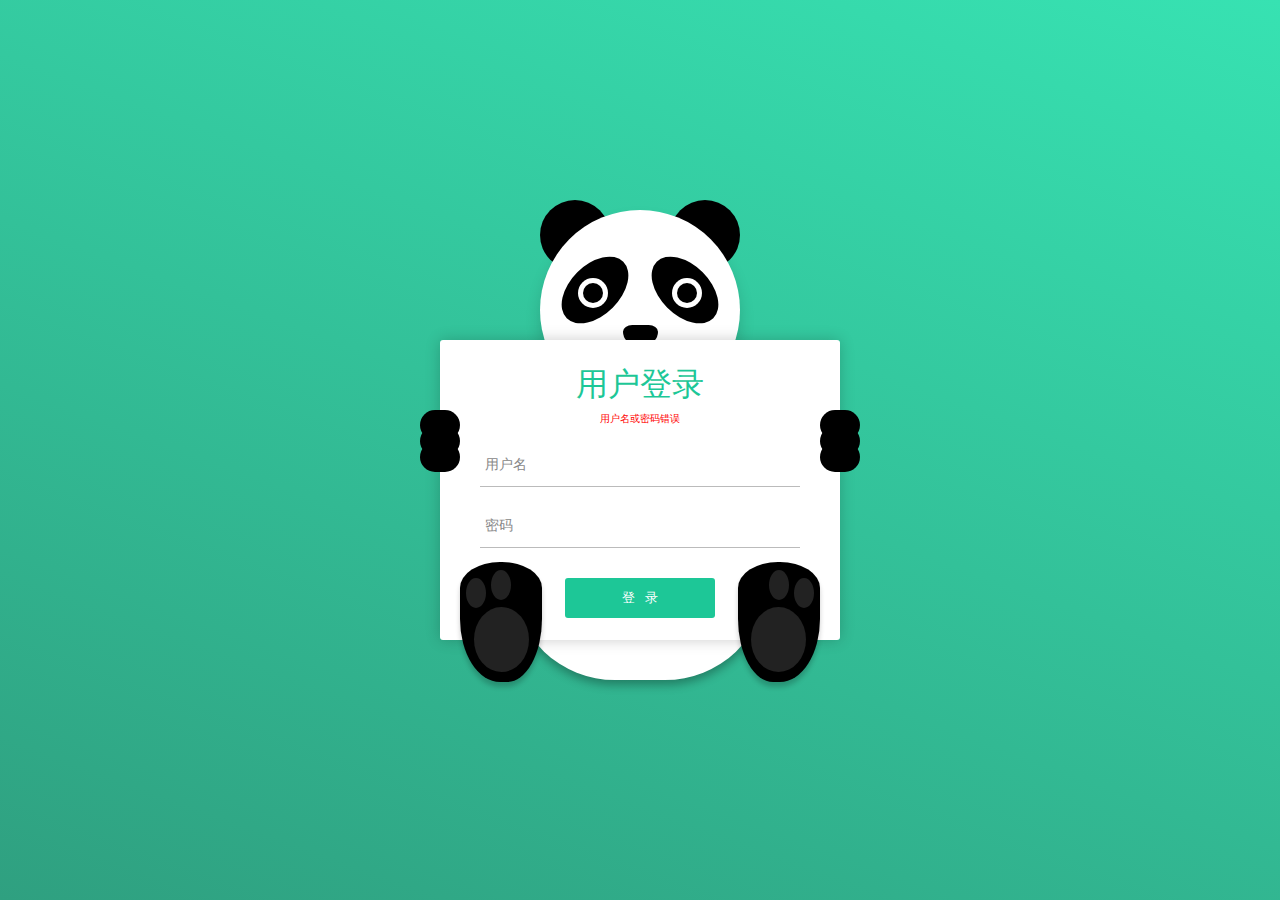
<file: myTalk/login.html>
<!DOCTYPE html>
<html lang="en">
<head>
    <meta charset="UTF-8">
    <title>登录页面</title>
  <link rel="stylesheet" href="css/1.css">
</head>
<body>
<div class="container">
  <div class="panda">
    <div class="ear left"></div>
    <div class="ear right"></div>

    <div class="face">
      <div class="eye-shadow left"></div>
      <div class="eye-white left">
        <div class="eye-ball"></div>
      </div>
      <div class="eye-shadow right"></div>
      <div class="eye-white right">
        <div class="eye-ball"></div>
      </div>
      <div class="nose"></div>
      <div class="mouth"></div>
    </div>

    <div class="body"></div>

    <div class="foot left">
      <div class="sole"></div>
    </div>
    <div class="foot right">
      <div class="sole"></div>
    </div>
  </div>

  <form action="myTalk.do" method="post">
<!--  用户登录和熊猫手-->
  <div class="login-box">
    <div class="hand left"></div>
    <div class="hand right"></div>
    <h1>用户登录</h1>
    <span style="font-size: 10px;color: red;font-family: 幼圆" id="check">用户名或密码错误</span>
    <div class="ipt-box">
      <input type="text" name="username" required>
      <label>用户名</label>
    </div>
    <div class="ipt-box">
      <input type="password"  id="passwd" name="passwd" required>
      <label>密码</label>
    </div>
    <button>登录</button>

  </div>
  </form>
</div>
</body>
<script src="https://code.jquery.com/jquery-3.6.0.min.js"></script>
<script src="js/1.js">
</script>
</html>
</file>
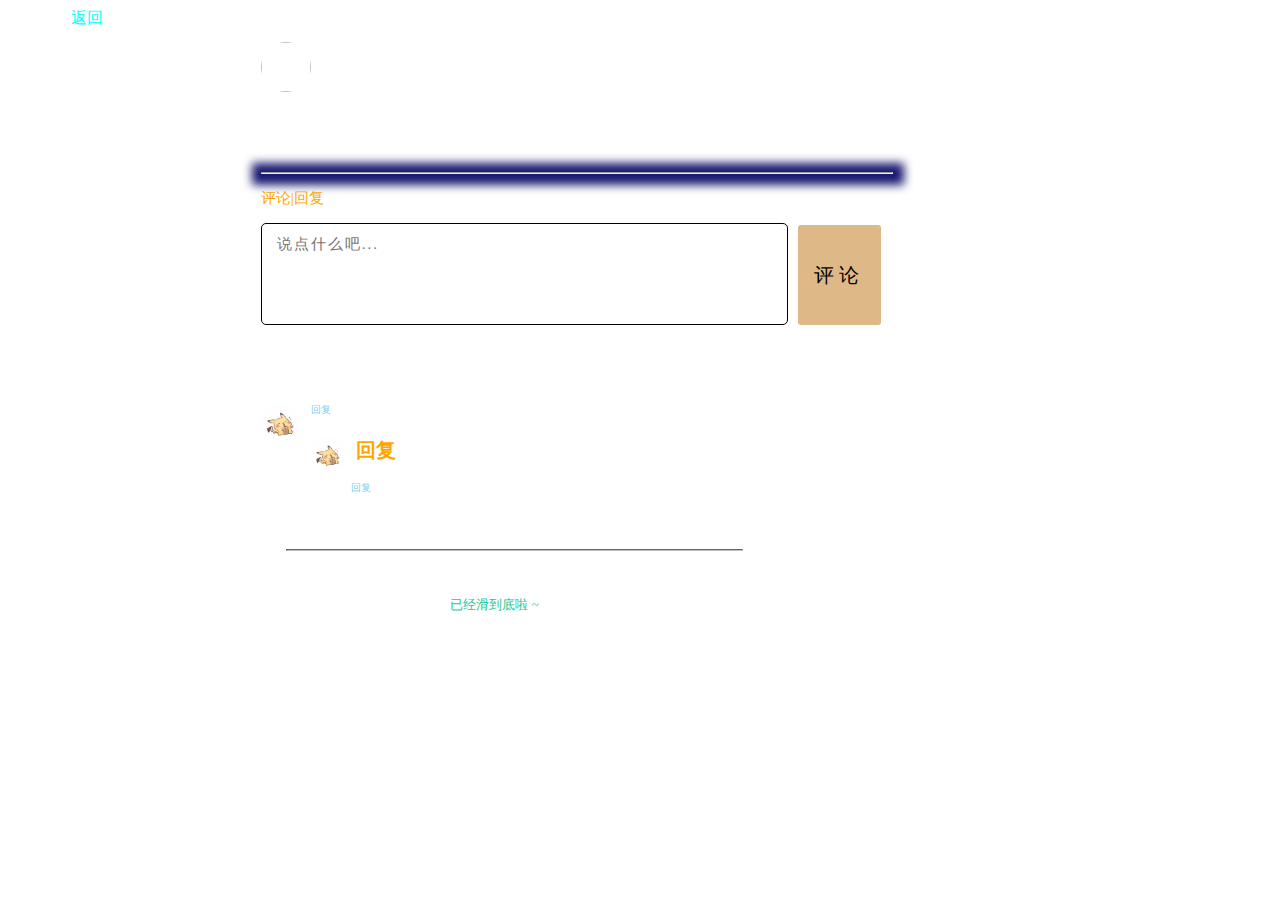
<file: myTalk/reply.html>
<!DOCTYPE html>
<html lang="en" xmlns:th="https://www.thymeleaf.org">
<head>
    <meta charset="UTF-8">
    <title></title>
    <style>
        *{
            padding: 0;
            /*margin:0;*/
        }
        body{
            color: darkslateblue;
        }
        p{
            font-family: 华文宋体;
            font-size: 20px;
            color: aqua;
        }
        input{
            text-indent: 10px;
            margin-top: 20px;
            width: 300px;
            height: 30px;
            border-radius: 5px;
            border: none;
            font-size: 10px;
            color: darkgreen;
        }
        #reply{
            border: black 1px solid;
            /*box-shadow: 5px 15px 200px slateblue ,-5px -5px 100px skyblue;*/
        }
        #reply::-webkit-scrollbar {

            /*滚动条整体样式*/
            width : 3px;  /*高宽分别对应横竖滚动条的尺寸*/
            height: 1px;
        }
        #reply::-webkit-scrollbar-thumb {

            /*滚动条里面小方块*/
            border-radius: 10px;
            background-color: wheat;
        }
        textarea{
            padding: 10px;
            border-radius:5px;
            background-color: white;
            line-height:20px;
            font-family: 幼圆;
            font-size: 15px;
            text-indent:5px;
            letter-spacing:2px;
            text-align: left;
            width: 80%;height: 80px;
            resize: none;
        }
        button{
            cursor: pointer;
            border-radius: 3px;
            font-size: 12px;
            letter-spacing: 5px;
            height: 30px;
            width: 50px;
            border: 10px;
            margin-left: 10px;
            background-color: burlywood;
        }
        #sendReply{
            width: 13%;
            font-size: 20px;
            height: 100px;
            position: relative;
            bottom: 43px;
        }
        body,html{
            height: 100%;
        }
        /*设置滚动条样式*/
        body::-webkit-scrollbar {

            /*滚动条整体样式*/
            width : 3px;  /*高宽分别对应横竖滚动条的尺寸*/
            height: 1px;
        }
        body::-webkit-scrollbar-thumb {

            /*滚动条里面小方块*/
            border-radius: 10px;
            background-color: steelblue;
        }
        #AvatarAndNickname div{
            width: 70%;
            height: 35px;
            position: relative;
            color: orangered;font-size: 17px;margin-left:65px;position: relative;bottom: 20px;
        /*    left: 46px;*/
            top: -55px;
            line-height: 100%;
            text-align: left;
        }
        #back{
            font-size: 16px;
            color: aqua;
            font-family: 楷体;
            margin-left: 5%;
            cursor: pointer;
        }
        #topHr{
            color: midnightblue;
            box-shadow: midnightblue 1px 1px 10px 10px;
        }
        /*回复评论的样式*/
        .replies img{
            border-radius: 50%;float: left;margin-right: 10px;
        }
        .replies div{
            color: orange; font-size: 13px;width:75%;margin-left: 45px;
        }
        .replies p{
            color: #37e2b2;font-size: 17px;
        }
        .rBut{
            cursor: pointer;
        }
        .rInput{
            cursor: pointer;
        }
        .wrInput{
            display: none;
            margin-left:45px;
        }
        #send,#sendReply{
            border: 5px;
        }
    </style>
    <link rel="stylesheet" href="https://cdn.staticfile.org/font-awesome/4.7.0/css/font-awesome.css">
</head>
<body>
<a id="back">返回</a>
    <!--头像和昵称-->
    <div style="width: 23%;height: 50px;margin-left:20%;margin-top: 1%" id="AvatarAndNickname">
        <img th:src="@{/imgs/headPhoto.jpg}" width="50px" height="50px" style="border-radius: 50%">
        <div>
            <b th:text="${session.friend.getUsername()}" style="font-size: 18px"></b>
            <p style="font-size: 15px;color: #37e2b2" th:text="${session.topic.getCreatetime()}"></p>
        </div>
    </div>
<!--    日志框-->
    <div style="margin-left: 25%;width: 50%;">
        <p th:text="${session.topic.getTopic()}" style="padding: 5px;"></p>
    </div>
    <!--日志和留言-->
    <div style="width: 50%;margin-left: 20%;margin-top:50px;">
        <!--    回复框-->
        <hr id="topHr">
        <p style="color: orange;font-size: 15px;" id="friReply">评论|回复<span style="margin-left: 340px;color: coral" id="success">评论成功</span></p>
        <div>
            <input th:value="${session.topic.getTid()}" name="tid" type="hidden">
            <input th:value="${session.user.getId()}" name="uid" type="hidden">
            <textarea placeholder="说点什么吧..." name="reply" id="reply"></textarea><button id="sendReply">评论</button>
        </div>
        <br>
    </div>


<!--评论-->
    <div id="bigBox" th:each="reply:${session.topic.getReplyList()}">
    <div style="width: 50%;margin-left: 20%">
        <img src="imgs/headPhoto.jpg" width="40px" height="40px" style="border-radius: 50%;float: left;margin-right: 10px">
        <div style="color: orangered;font-size: 13px;width:75%;margin-left: 45px">
            <input th:value="${reply.getRid()}" name="rid" type="hidden">
            <input th:value="${reply.getUid()}" name="uid" type="hidden">
            <input th:value="${session.user.getId()}" name="ruid" type="hidden">
            <input th:value="${reply.getUsername()}" name="username" type="hidden">
            <input th:value="${reply.getTid()}" name="tid" type="hidden">
            <b th:text="${reply.getUsername()}" style="font-size:16px"></b>
            <p style="color: #37e2b2;font-size: 17px" th:text="${reply.getReply()}"></p>
            <p style="font-size: 10px;color: skyblue;" class="rInput">回复</p>
        </div>

<!--        回复评论的评论-->
        <div th:if="${not #lists.isEmpty(reply.getrReplies())}" style="width: 100%;margin-left:45px;margin-top: 20px" class="replies" th:each="replies:${reply.getrReplies()}">
            <img src="imgs/headPhoto.jpg" width="35px" height="35px">
            <div>
<!--                隐藏域设置uid，ruid，rid，通过点击事件获取其值，再发送给服务器-->
                <input th:value="${reply.getRid()}" name="rid" type="hidden">
<!--                回复了回复者，那么之前的回复者变为被回复者-->
                <input th:value="${replies.getRuid()}" name="uid" type="hidden">
                <input th:value="${session.user.getId()}" name="ruid" type="hidden">
                <input th:value="${replies.getUsername1()}" name="username1" type="hidden">
                <input th:value="${reply.getTid()}" name="tid" type="hidden">
<!--                username1回复了username-->
<!--                若回复用户==被回复用户，则不显示回复效果，只显示评论名称-->
                <b th:if="${replies.getUsername()==replies.getUsername1()}">
                    <b th:text="${replies.getUsername1()}"></b>
                </b>
<!--                若回复者和被回复者不为同一个人，则显示回复效果-->
                <b th:unless="${replies.getUsername()==replies.getUsername1()}">
                    <b th:text="${replies.getUsername1()}+'  '"></b>
                    <b style="font-size: 20px">回复 <i class="fa fa-caret-right"></i></b>
                    <b th:text="${replies.getUsername()}"></b>
                </b>
<!--                显示回复的评论-->
                <p th:text="'  '+${replies.getrReply()}"></p>
                <p style="font-size: 10px;color: skyblue;" class="rInput">回复</p>
            </div>
        </div>
        <div class="wrInput"><input placeholder=""  id="texts" required/><button id="send">回复</button></div>
    </div>
    <br>
    <br>
        <hr style="border-color:#bbbbbb;margin-left: 22%;width: 36%">
        <br>
        <br>
   </div>
<span style="margin-left: 35%;width: 10%;font-size: 13px;color: #1dc797;font-family: 幼园">已经滑到底啦 ~ </span>
</body>
<script src="https://code.jquery.com/jquery-3.6.0.min.js"></script>
</html>
<script type="text/javascript">
    $("#success").hide();
    var send;
    let wrInput;
    var texts;
    var reply=$("#reply");
    $("#reply").focus(function () {
        reply.css("outline","none")
    })
    function myOninput() {
    }
    $("#back").click(function () {
        history.go(-1);
    })



    //回复的点击事件
    $(".rInput").click(function () {
        // 如果回复框已经输入了值，再次点击回复时，回复框被清空
        if (texts!=undefined) {
            texts.val("");
        }
        // var arr=[1,2,3,4,5,6];
        // 若回复按钮”已经绑定“单击事件(即点击回复按钮后未提交，再次点击提交按钮，需要解除上次绑定的单击事件）
        if (send!=undefined){
            send.unbind("click");
        }
        // 若回复框已存在，隐藏已经存在的回复框
        if (wrInput!=undefined){
            wrInput.hide();
        }
        //获取id为replies第一个div下的前三个input输入框的value值
        //再获取回复框中·rInput的值
        //通过当前点击对象找到其父元素div，再找到3个隐藏域input
        let rid=$(this).parent().find("input:eq(0)")
        let uid=$(this).parent().find("input:eq(1)")
        let ruid=$(this).parent().find("input:eq(2)")
        let username=$(this).parent().find("input:eq(3)")
        let tid=$(this).parent().find("input:eq(4)")
        //显示当前点击对象下对应的回复框
        wrInput=$(this).parent().parent().parent().find(".wrInput:last");
        wrInput.show();
        // 回复框设置背景默认字
        texts=$(wrInput).find("#texts");
        texts.attr("placeholder","回复@"+username.val());
        texts.focus();
        //找到回复按钮
        send= $(this).parent().parent().parent().find("#send:visible");
        //给回复按钮绑定一个单击事件,发送Ajax请求
        $(send).click(function () {
            // alert(ruid.val())
            // alert(uid.val())
            // alert(texts.val())
            if (texts.val()==""){
                // alert("您还未发表评论")
                texts.attr("placeholder","您还没有评论哦");
                setTimeout(function () {
                    texts.attr("placeholder","回复@"+username.val());
                },700)
            }else {
                $.get({
                    url: "/demo2/myTalk.do?operate=writeReplies",
                    data: {
                        "rid": rid.val(),
                        "uid": uid.val(),
                        "ruid": ruid.val(),
                        "texts": texts.val(),
                        "tid": tid.val()
                    },
                    success: function (data) {
                        // alert("回复成功");
                        wrInput.hide();
                        window.location.reload();
                    },
                    error: function () {
                        wrInput.hide();
                    }
                })

            }
        })

    })





    //针对日志评论的Ajax
    $("#sendReply").click(function () {
        // 获取日志id和登录用户id
        let tid = $(this).parent().find("input:eq(0)");
        let uid=$(this).parent().find("input:eq(1)");
        //获取评论信息
        let reply = $("#reply");
        if (reply.val()==""){
            // alert("您还未发表评论")
            reply.attr("placeholder","您还没有评论哦");
            setTimeout(function () {
                reply.attr("placeholder","说点什么吧");
            },1000)
        }else {
            $.get({
                url: "/demo2/myTalk.do?operate=writeReply",
                data: {
                    "tid": tid.val(),
                    "uid": uid.val(),
                    "reply": reply.val()
                },
                success: function (data) {
                    reply.val("");
                    $("#success").show();
                    setTimeout(function () {
                        $("#success").hide();
                        window.location.reload();
                    },1000);
                },
                error: function () {
                    let success = $("#success");
                    success.text("评论失败");
                    $("#success").show();
                    setTimeout(function () {
                        $("#success").hide();
                        success.text("评论成功");
                    },1000);

                }
            })

        }
    })

</script>
</file>
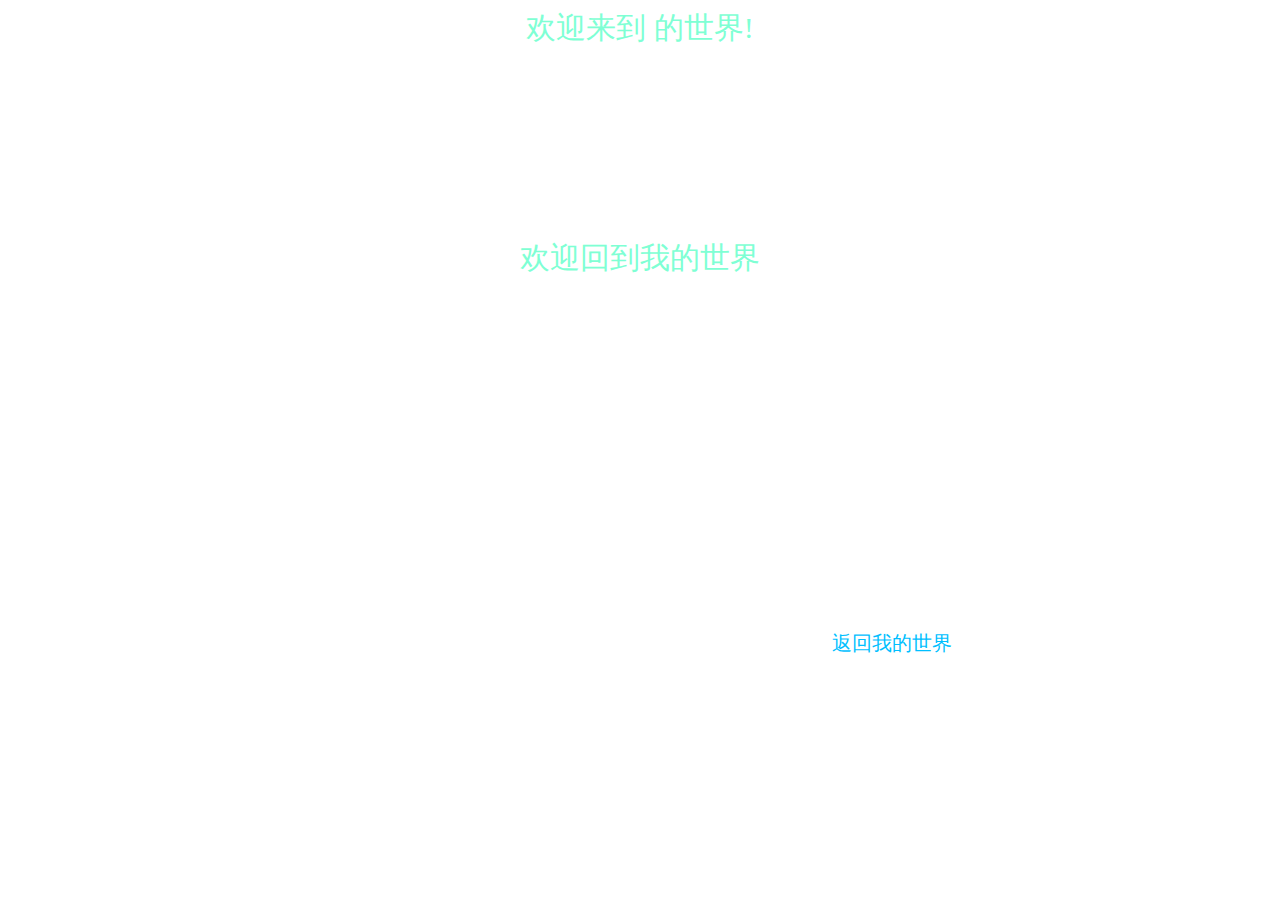
<file: myTalk/object/header.html>
<html lang="en" xmlns:th="https://www.thymeleaf.org">
<head>
    <meta charset="UTF-8">
    <title>Title</title>
    <style>
        .href{
            display: flex;
            z-index: 1;
            position: absolute;
            text-align: right;font-family: 方正舒体;font-size: 20px;
            text-decoration: none;
            left: 65%;
            top: 70%;
            color: deepskyblue;
        }
    </style>
</head>
<body style="overflow: hidden">
<!--登录用户id和friend的id不相同,说明当前访问的是好友世界-->
<div style="width: 100% ;height:200px;" th:if="${session.friend.getId()!=session.user.getId()}">
<p style="text-align: center;font-size: 30px;color: aquamarine">欢迎来到
    <a href="#" style="text-decoration: none;color: #1dc797" th:text="${session.friend.getUsername()}"></a>
    的世界!</p>
<a th:href="@{/myTalk.do(operate=MyHome)}" class="href" target="_top">返回我的世界</a>
</div>
<!--<p style="text-align: right"><a th:href="${#calendars}">返回我的世界</a></p>-->
<div style="width: 100% ;height:200px;" th:unless="${session.friend.getId()!=session.user.getId()}">
    <p style="text-align: center;font-size: 30px;color: aquamarine">欢迎回到我的世界</p>
</div>
</body>
</html>
</file>
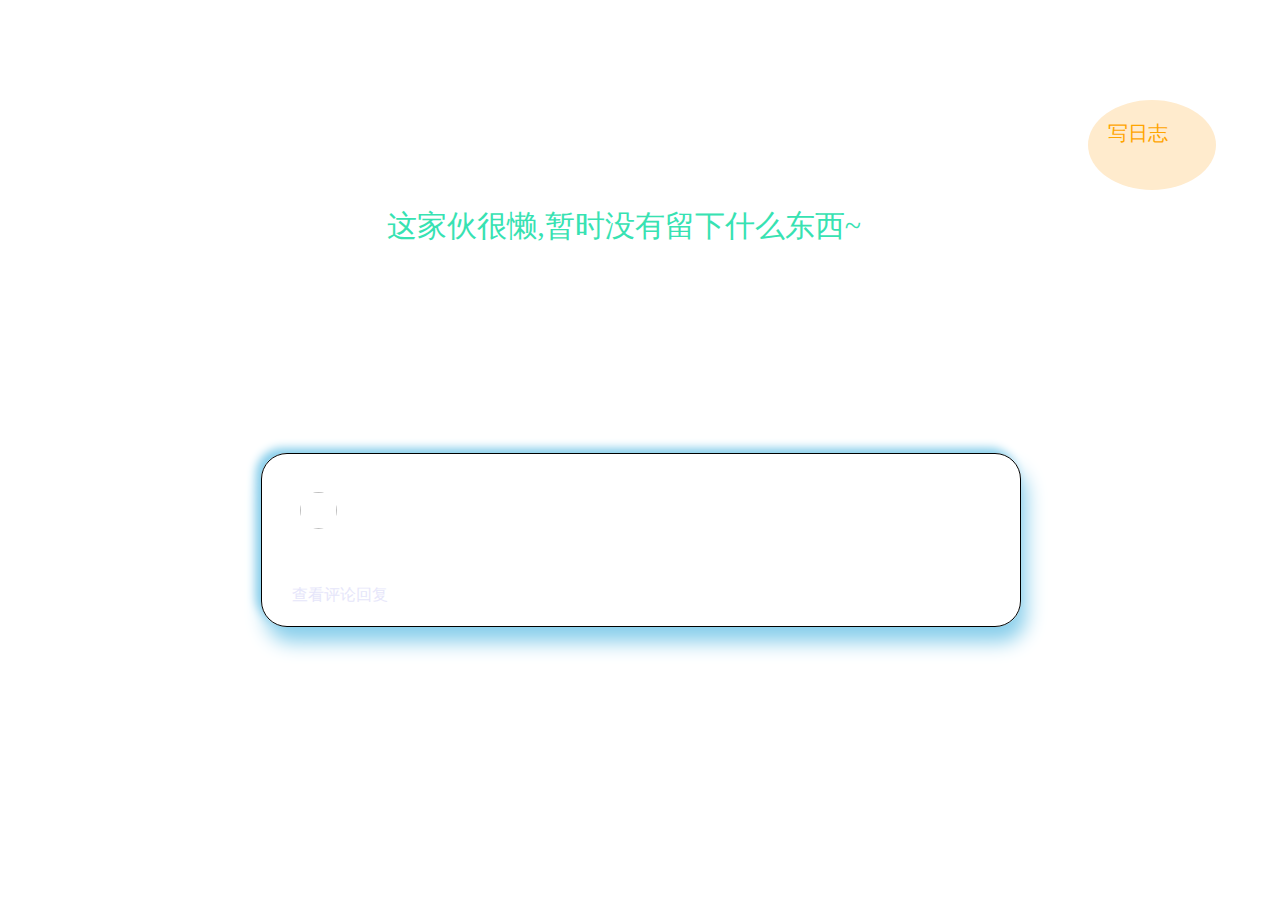
<file: myTalk/object/right.html>
<!DOCTYPE html>
<html lang="en" xmlns:th="https://www.thymeleaf.org">
<head>
    <meta charset="UTF-8">
    <title>Title</title>
    <style>
        body{
            color: darkslateblue;
        }
        p{
            font-family: 华文宋体;
            font-size: 20px;
            color: #37e2b2;
        }
        input{
            border-radius: 5px;
            border: none;
            font-size: 10px;
            color: darkgreen;
        }
        /*设置滚动条样式*/
        body::-webkit-scrollbar {

            /*滚动条整体样式*/
            width : 3px;  /*高宽分别对应横竖滚动条的尺寸*/
            height: 1px;
        }
        body::-webkit-scrollbar-thumb {

            /*滚动条里面小方块*/
            border-radius: 10px;
            box-shadow:0px 0px 7px 3px;
            background-color: steelblue;
        }
        .testDiv{
            border: black 1px solid;
            border-radius:26px;
            box-shadow: 5px 15px 20px skyblue ,-5px -5px 10px skyblue;
        }
        #AvatarAndNickname div{
            width: 70%;
            height: 35px;
            position: relative;
            left: 46px;
            top: -35px;
            line-height: 100%;
            text-align: left;
        }
        .sleepImg{
            margin:10% 30%;
            width: 500px;
            height: 200px;
            /*background-color: #37e2b2;*/
        }
        .sleepImg p{
            font-size: 30px;
            font-family: 幼圆;
        }
        #writeTopic{
            position: absolute;
            left: 85%;
            top: 100px;
            background-color: blanchedalmond;
            width: 10%;
            height: 10%;
            border-radius: 100%;
            /*margin: 20px 45%;*/
        }
        #writeTopic p a{
            text-decoration: none;
            font-size: 20px;
            font-family: 幼圆;
            color: orange;
        }
        /*.writeTopic p{*/
        /*    border-radius: 10px;*/
        /*    border: none;*/
        /*    background-color: slateblue;*/
        /*    box-shadow: #1dc797 1px 1px 5px 5px;*/
        /*}*/
    </style>
    <link rel="stylesheet" href="https://cdn.staticfile.org/font-awesome/4.7.0/css/font-awesome.css">
</head>
<body>
<div id="writeTopic" th:if="${session.friend.getId()==session.user.getId()}">
    <p style="width: 100px;height: 35px;text-align: center"><a href="/demo2/myTalk.do?operate=page&object=object/writeTopic">写日志</a>
        <i class="fa fa-commenting-o" style="font-size: 20px;color: orange"></i></p>
</div>


<div th:if="${#lists.isEmpty(session.friend.getTopicList())}" class="sleepImg">
    <p style="line-height: 200px;">这家伙很懒,暂时没有留下什么东西~</p>
</div>
<!--如果日志列表不为空，则显示日志信息-->
<div class="bigBox" style="height: 300px" th:unless="${#lists.isEmpty(session.friend.getTopicList())}" th:each="Topic:${session.friend.getTopicList()}">

        <div style="width: 60%;margin-left: 20%;position: relative" class="testDiv">
            <!--头像和昵称-->
            <div style="width: 20%;height: 70px;margin-left:5%;margin-top: 5%;" id="AvatarAndNickname">
                <img th:src="@{/imgs/headPhoto.jpg}" width="37px" height="37px" style="border-radius: 50%">
                <div style="color: orangered;font-size: 17px;line-height:6px;">
                    <a th:text="${session.friend.getUsername()}"></a>
                    <p style="font-size: 15px;color: purple" th:text="${Topic.createtime}"></p>
                </div>
            </div>


            <!--日志和留言-->
            <div style="margin-left: 4%;width: 93%">
                <p th:text="${Topic.topic}"></p>
                <i class="fa fa-thumbs-o-up" style="font-size: 25px;color: red;position: relative;left: 80%"></i>
                <i class="fa fa-share-square-o" style="font-size: 25px;position: relative;left: 85%"></i>
<!--                <i class="fa fa-thumbs-up" style="font-size: 25px;color: red"></i>-->
                <p><a th:href="@{/myTalk.do(operate=lookReply,tid=${Topic.getTid()})}" target="_self" style="color: lavender;font-size: 16px;text-decoration: none">查看评论回复</a></p>
            </div>
        </div>
    <br>
    <br>
    <br>
</div>


</body>
<script src="https://code.jquery.com/jquery-3.6.0.min.js"></script>
<script type="text/javascript">
    $(function () {
        let dv=document.getElementById("writeTopic")
        // alert(dv1.offsetLeft)
        window.onscroll=divMove;
        //div随滚动条滚动

        function divMove(){
            var arr=getScroll();
            // alert(arr)
            dv.style.top=100+arr[0]+"px";
            // alert(arr[0])
            // alert(dv.style.top)
        }

        function getScroll() {
            var arry=new Array();
            if (document.documentElement&&document.documentElement.scrollTop){
                arry[0]=document.documentElement.scrollTop;
                arry[1]=document.documentElement.scrollLeft;
                arry[2]=document.documentElement.scrollWidth;
                arry[3]=document.documentElement.scrollHeight;
            }else if (document.body){
                arry[0]=document.body.scrollTop;
                arry[1]=document.body.scrollLeft;
                arry[2]=document.body.scrollWidth;
                arry[3]=document.body.scrollHeight;
            }
            return arry;
        }
    })


</script>
</html>
</file>
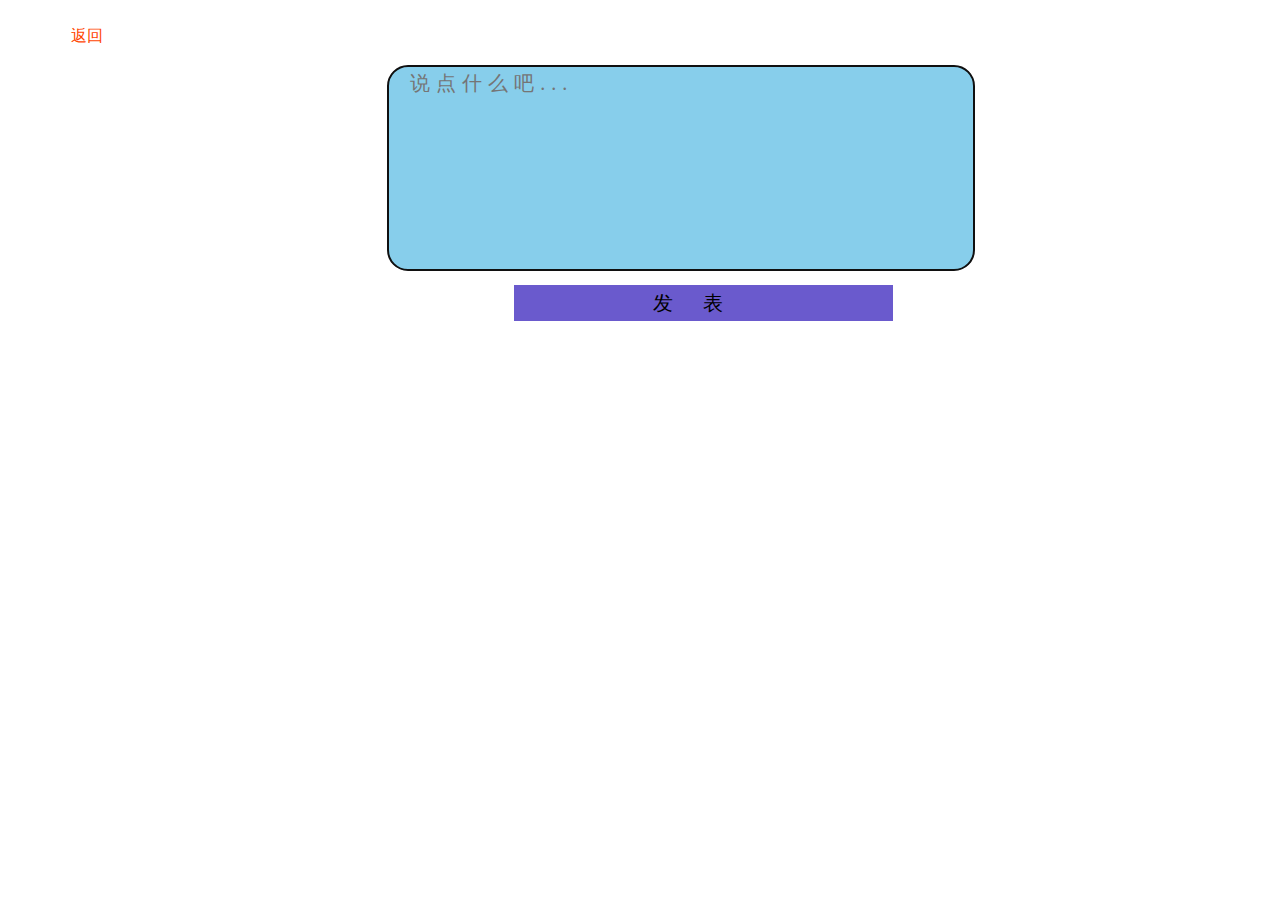
<file: myTalk/object/writeTopic.html>
<!DOCTYPE html>
<html lang="en" xmlns:th="https://www.thymeleaf.org">
<head>
    <meta charset="UTF-8">
    <title>Title</title>
    <style>
        .testDiv{
            border: black 1px solid;
            border-radius:20px;
            /*box-shadow: 5px 15px 200px slateblue ,-5px -5px 100px skyblue;*/
        }
        .testDiv::-webkit-scrollbar {

            /*滚动条整体样式*/
            width : 3px;  /*高宽分别对应横竖滚动条的尺寸*/
            height: 1px;
        }
        .testDiv::-webkit-scrollbar-thumb {

            /*滚动条里面小方块*/
            border-radius: 10px;
            background-color: blueviolet;
        }
        textarea{
            background-color: skyblue;
            line-height:30px;
            font-family: 幼圆;
            font-size: 20px;
            text-indent: 20px;
            letter-spacing:6px;
            text-align: left;
            color: blue;
            width: 46%;margin-left: 30%;position: relative;height: 200px;
            resize: none;
        }
        button{
            margin-top: 10px;
            width: 30%;
            height: 36px;
            /*position: relative;*/
            border: none;
            background-color: slateblue;
            margin-left: 40%;
            font-size: 20px;
            letter-spacing: 30px;
        }
        .yesImg{

            width: 15%;
            height:17%;
            /*background-color: #1dc797;*/
            margin-left: 46%;
            display: none;
        }
        .href{
            text-decoration: none;
            color: orangered;
        }
        #goWrite{
            cursor:pointer;
            color: #37e2b2;
        }
    </style>
    <link rel="stylesheet" href="https://cdn.staticfile.org/font-awesome/4.7.0/css/font-awesome.css">
</head>
<body>
<br>
<a href="/demo2/myTalk.do?operate=MyHome" class="href" target="_top" style="margin-left: 5%;font-family: 幼圆">返回</a>
<br>
<br>
<!--文本域-->
<textarea class="testDiv" cols="25" rows="20"  id="topic" placeholder="说点什么吧..." autofocus>
</textarea>
<!--发布成功的图片-->
<div class="yesImg">
    <i class="fa fa-check" style="font-size: 120px;color: limegreen;margin-left:2%"></i>
    <p style="text-align: center;color: aqua;font-family: 幼圆">
<!--        退出发布日志页面-->
    </p>
<!--    继续发布日志-->
    <p style="text-align: center;color: orange;font-family: 幼圆" id="goWrite">再发一条?</p>
</div>

    <button type="submit" id="butSub">发表<span id="success"></span></button>

</body>


<script src="https://code.jquery.com/jquery-3.6.0.min.js"></script>
<script type="text/javascript">
    $("#butSub").click(function () {
        // let elementById = document.getElementById("butSub");
        // $("#butSub").css("color","green","background-color","white")
        // $("#butSub").css("font-size","36px")
        // $("#butSub").attr("disabled",true)
        // alert($("#topic").val()=="")
        if ($("#topic").val()!="") {
            $.get({
                url: "/demo2/myTalk.do?operate=writeTopic",
                data: {"topic": $("#topic").val()},
                success: function (data) {
                    $("#butSub").text(data);
                    a("white","green","22px");
                    $("#butSub").attr("disabled", true);
                    $("#topic").val("");
                    $("#topic").hide();
                    $(".yesImg").show();
                },
                error: function () {
                    alert("发布失败");
                }
            })
        }else {
            alert("请输入")
        }
    })
    // 点击再发一条
    $("#goWrite").click(function () {
        $(".yesImg").hide();
        $("#topic").show();
        $("#butSub").removeAttr("disabled");
        $("#butSub").text("发布");
        a("","","");
    })

    function a(a,b,c) {
        $("#butSub").css("background-color",a )
        $("#butSub").css("color", b)
        $("#butSub").css("font-size", c)
    }
</script>
</html>
</file>
<file: myTalk/css/1.css>
*{
    /*初始化*/
    padding:0;
    margin: 0;
}
body {
    /*100%窗口高度*/
    height: 100vh;
    /*弹性布局，水平+垂直居中*/
    display: flex;
    justify-content: center;
    align-items: center;
    /*渐变背景*/
    background: linear-gradient(200deg, #37e2b2, #2fa080);
}
/*.container{*/
/*    border: 1px solid red;*/
/*}*/

/*开始画熊猫*/
.panda{
    position: relative;
    width: 200px;
}
.face{
    width: 200px;
    height: 200px;
    background-color: #fff;
    border-radius: 100%;
    box-shadow: 0 10px 15px rgba(0,0,0,0.15);
    position: relative;
    z-index: 1;
}
.ear{
    width: 70px;
    height: 70px;
    background-color: #000;
    border-radius: 100%;
    position: absolute;
    top: -10px;
}
.ear.right{
    right: 0;
}
/*黑眼圈*/
.eye-shadow{
    width: 50px;
    height: 80px;
    background-color: #000;
    border-radius: 50%;
    position: absolute;
    top: 40px;
}
.eye-shadow.left{
    transform: rotate(45deg);
    left: 30px;
}
.eye-shadow.right{
    transform: rotate(-45deg);
    right: 30px;
}

.eye-white{
    width: 30px;
    height: 30px;
    background-color: #fff;
    border-radius: 100%;
    position: absolute;
    top: 68px;
}
.eye-white.left{
    left: 38px;
}
.eye-white.right{
    right: 38px;
}
/*眼球*/
.eye-ball{
    width: 20px;
    height: 20px;
    background-color: #000;
    border-radius: 100%;
    position: absolute;
    left: 5px;
    top: 5px;
}
/*鼻子*/
.nose{
    width: 35px;
    height: 20px;
    background-color: #000;
    position:absolute;
    left: 0;
    right: 0;
    margin: auto;
    bottom: 65px;
    border-radius: 42px 42px 60px 60px / 30px 30px 60px 60px;
}
.mouth{
    width: 68px;
    height: 25px;
    border-bottom: 7px solid #000;
    border-radius: 50%;
    position: absolute;
    left: 0;
    right: 0;
    margin: auto;
    bottom: 35px;
}
.body{
    width: 250px;
    height: 280px;
    background-color: #fff;
    position: relative;
    left: -25px;
    top: -10px;
    border-radius: 100px 100px 100px 100px /126px 126px 96px 96px;
    box-shadow: 0 5px 10px rgba(0,0,0,0.3);
}
.foot{
    width: 82px;
    height: 120px;
    background-color:#000;
    position: absolute;
    bottom: 8px;
    z-index: 3;
    border-radius: 40px 40px 35px 40px /26px 26px 63px 63px;
    box-shadow: 0 5px 5px rgba(0,0,0,0.2);
}
.foot.left{
    left: -80px;
}
.foot.right{
    right: -80px;
    transform: rotateY(180deg);
}
.foot::after{
    content: "";
    width: 55px;
    height: 65px;
    background-color: #222;
    position: absolute;
    border-radius: 50%;
    left: 0;
    right: 0;
    margin: auto;
    bottom: 10px;
}
/*脚掌*/
.foot .sole,
.foot .sole::before,
.foot .sole::after {
    width: 20px;
    height: 30px;
    background-color: #222;
    position: absolute;
    border-radius: 50%;
    left: 0;
    right: 0;
    margin: auto;
    top: 8px;
}
.foot .sole::before{
    content: "";
    left: -50px;
}
.foot.sole::after{
    content: "";
    left: 25px;
}
/*手*/
.hand,
.hand::before,
.hand::after{
    width: 40px;
    height: 30px;
    background-color: #000;
    border-radius: 50px;
    position: absolute;
    top: 70px;
    left: -20px;
}
.hand::before{
    content: "";
    top: 16px;
    left: 0;
}
.hand::after{
    content: "";
    top: 32px;
    left: 0;
}
.hand.right{
    right: -20px;
    left: auto;
}

/*登陆*/
.login-box{
    width: 400px;
    height: 300px;
    background-color: #fff;
    border-radius: 3px;
    box-shadow: 0 0 15px rgba(0,0,0,0.2);
    position: absolute;
    left: 50%;
    top: 50%;
    transform: translate(-50%,-110px);
    z-index: 2;
    /*弹性布局 居中 垂直排列*/
    display: flex;
    justify-content: center;
    align-items: center;
    flex-direction: column;
    /*过渡时间*/
    transition: 0.3s;
}
h1{
    color: #1dc797;
    font-weight: normal;
    margin-bottom: 5px;
}
.ipt-box{
    width: 80%;
    margin-top: 25px;
    /*border: 1px solid red;*/
    position: relative;
}
.ipt-box input{
    width: 100%;
    height: 35px;
    border: none;
    border-bottom: 1px solid #bbb;
    text-indent: 5px;
    outline: none;
    transition: 0.3s;
}
.ipt-box label{
    position: absolute;
    left: 5px;
    top: 5px;
    font-size: 14px;
    color: #888;
    transition: 0.3s;
    pointer-events: none;
}
.ipt-box input:focus,
.ipt-box input:valid{
    border-color: #1dc797;
    box-shadow: 0 1px #1dc797;
}
.ipt-box input:focus ~ label,
.ipt-box input:valid ~ label{
    color: #1dc797;
    font-size: 12px;
    transform: translateY(-15px);
}
button{
    width: 150px;
    height: 40px;
    background-color: #1dc797;
    border:none;
    border-radius: 3px;
    margin-top: 30px;
    color: #fff;
    /*字体间距*/
    letter-spacing: 10px;
    text-indent: 10px;
    cursor: pointer;
    transition: 0.3s;
}
button:hover{
    letter-spacing: 25px;
    text-indent: 25px;
    background-color: #2fa080;
}
/*登录框向上举样式*/
.up{
    transform: translate(-50%,-180px);
}
</file>
